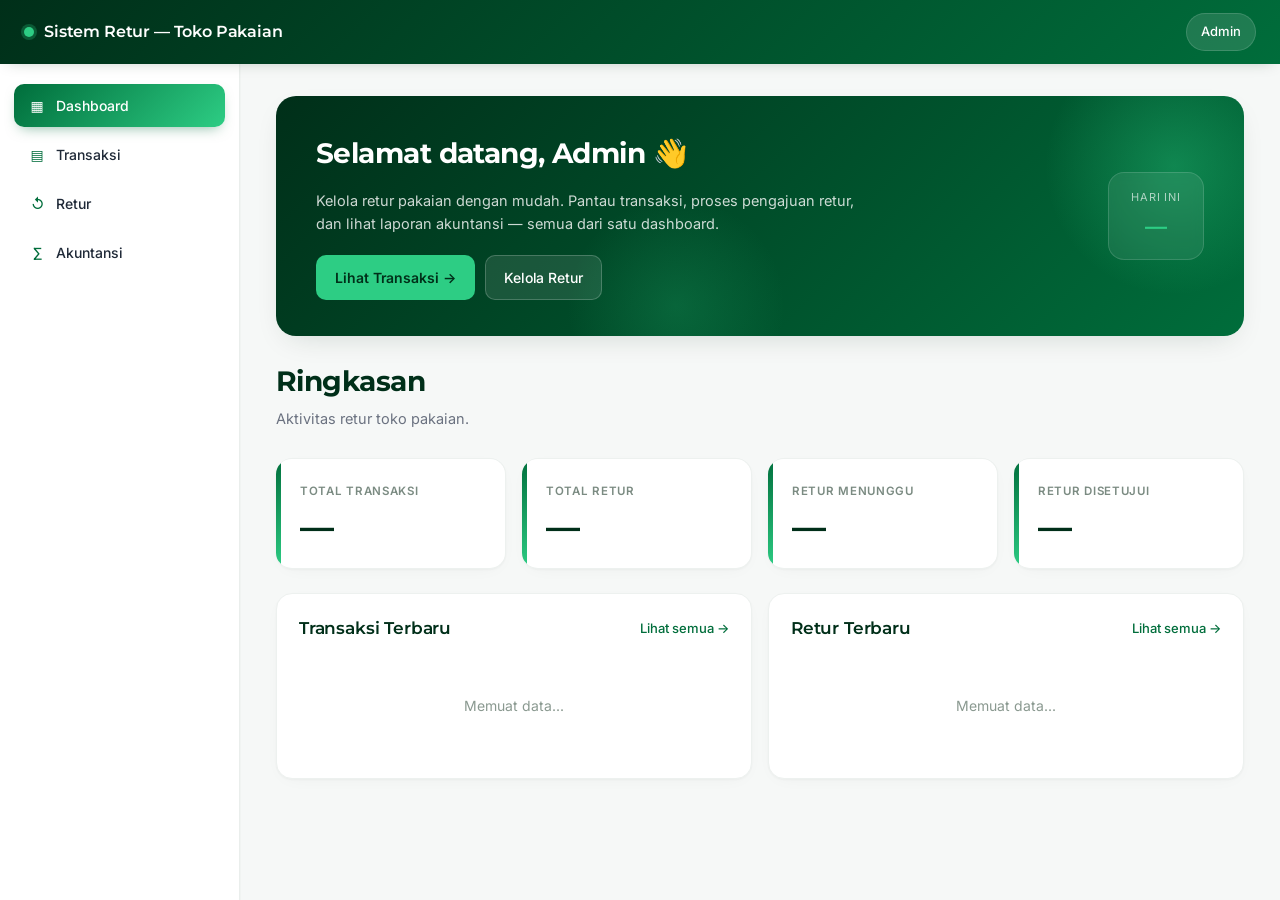
<file: index.html>
<!DOCTYPE html>
<html lang="id">
<head>
  <meta charset="UTF-8" />
  <meta name="viewport" content="width=device-width, initial-scale=1.0" />
  <title>Dashboard — Sistem Retur Toko Pakaian</title>

  <!-- Fonts -->
  <link rel="preconnect" href="https://fonts.googleapis.com" />
  <link rel="preconnect" href="https://fonts.gstatic.com" crossorigin />
  <link href="https://fonts.googleapis.com/css2?family=Inter:wght@400;500;600&family=Montserrat:wght@600;700&display=swap" rel="stylesheet" />

  <!-- CSS -->
  <link rel="stylesheet" href="css/style.css" />
</head>
<body>

  <!-- ============================= -->
  <!-- TOPBAR -->
  <!-- ============================= -->
  <header class="topbar">
    <button class="hamburger" id="btnHamburger" aria-label="Menu">
      <span></span><span></span><span></span>
    </button>
    <div class="topbar-title">
      <span class="brand-dot"></span>
      Sistem Retur — Toko Pakaian
    </div>
    <div class="topbar-user">Admin</div>
  </header>

  <!-- ============================= -->
  <!-- SIDEBAR -->
  <!-- ============================= -->
    <aside class="sidebar" id="sidebar">
    <nav class="nav">
      <a href="index.html" class="nav-item active">
        <span class="nav-icon">▦</span> Dashboard
      </a>
      <a href="transaksi.html" class="nav-item">
        <span class="nav-icon">▤</span> Transaksi
      </a>
      <a href="retur.html" class="nav-item">
        <span class="nav-icon">↺</span> Retur
      </a>
      <a href="akuntansi.html" class="nav-item">
        <span class="nav-icon">∑</span> Akuntansi
      </a>
    </nav>
  </aside>
  <div class="overlay" id="overlay"></div>

  <!-- ============================= -->
  <!-- MAIN -->
  <!-- ============================= -->
    <main class="main">

    <!-- HERO BANNER -->
    <section class="hero">
      <div class="hero-content">
        <h1>Selamat datang, Admin 👋</h1>
        <p>
          Kelola retur pakaian dengan mudah. Pantau transaksi, proses
          pengajuan retur, dan lihat laporan akuntansi — semua dari satu dashboard.
        </p>
        <div class="hero-actions">
          <a href="transaksi.html" class="btn btn-hero-primary">Lihat Transaksi →</a>
          <a href="retur.html" class="btn btn-hero-secondary">Kelola Retur</a>
        </div>
      </div>
      <div class="hero-badge">
        <div class="hero-badge-label">Hari Ini</div>
        <div class="hero-badge-value" id="heroTanggal">—</div>
      </div>
    </section>

    <!-- PAGE HEADER -->
    <div class="page-header" style="margin-top: 8px;">
      <h1>Ringkasan</h1>
      <p>Aktivitas retur toko pakaian.</p>
    </div>

    <!-- STATISTIK -->
    <section class="stats-grid">
      <div class="card stat-card">
        <div class="stat-label">TOTAL TRANSAKSI</div>
        <div class="stat-value" id="statTotalTransaksi">—</div>
      </div>
      <div class="card stat-card">
        <div class="stat-label">TOTAL RETUR</div>
        <div class="stat-value" id="statTotalRetur">—</div>
      </div>
      <div class="card stat-card">
        <div class="stat-label">RETUR MENUNGGU</div>
        <div class="stat-value" id="statReturPending">—</div>
      </div>
      <div class="card stat-card">
        <div class="stat-label">RETUR DISETUJUI</div>
        <div class="stat-value" id="statReturApproved">—</div>
      </div>
    </section>

    <!-- DAFTAR TERBARU -->
    <section class="two-col">

      <div class="card">
        <div class="card-header">
          <h2>Transaksi Terbaru</h2>
          <a href="transaksi.html" class="link">Lihat semua →</a>
        </div>
        <div id="listTransaksiTerbaru">
          <div class="loader">Memuat data...</div>
        </div>
      </div>

      <div class="card">
        <div class="card-header">
          <h2>Retur Terbaru</h2>
          <a href="retur.html" class="link">Lihat semua →</a>
        </div>
        <div id="listReturTerbaru">
          <div class="loader">Memuat data...</div>
        </div>
      </div>

    </section>

  </main>

  <!-- TOAST -->
  <div class="toast-wrap" id="toastWrap"></div>

  <!-- JS -->
  <script type="module" src="js/index.js"></script>
</body>
</html>
</file>
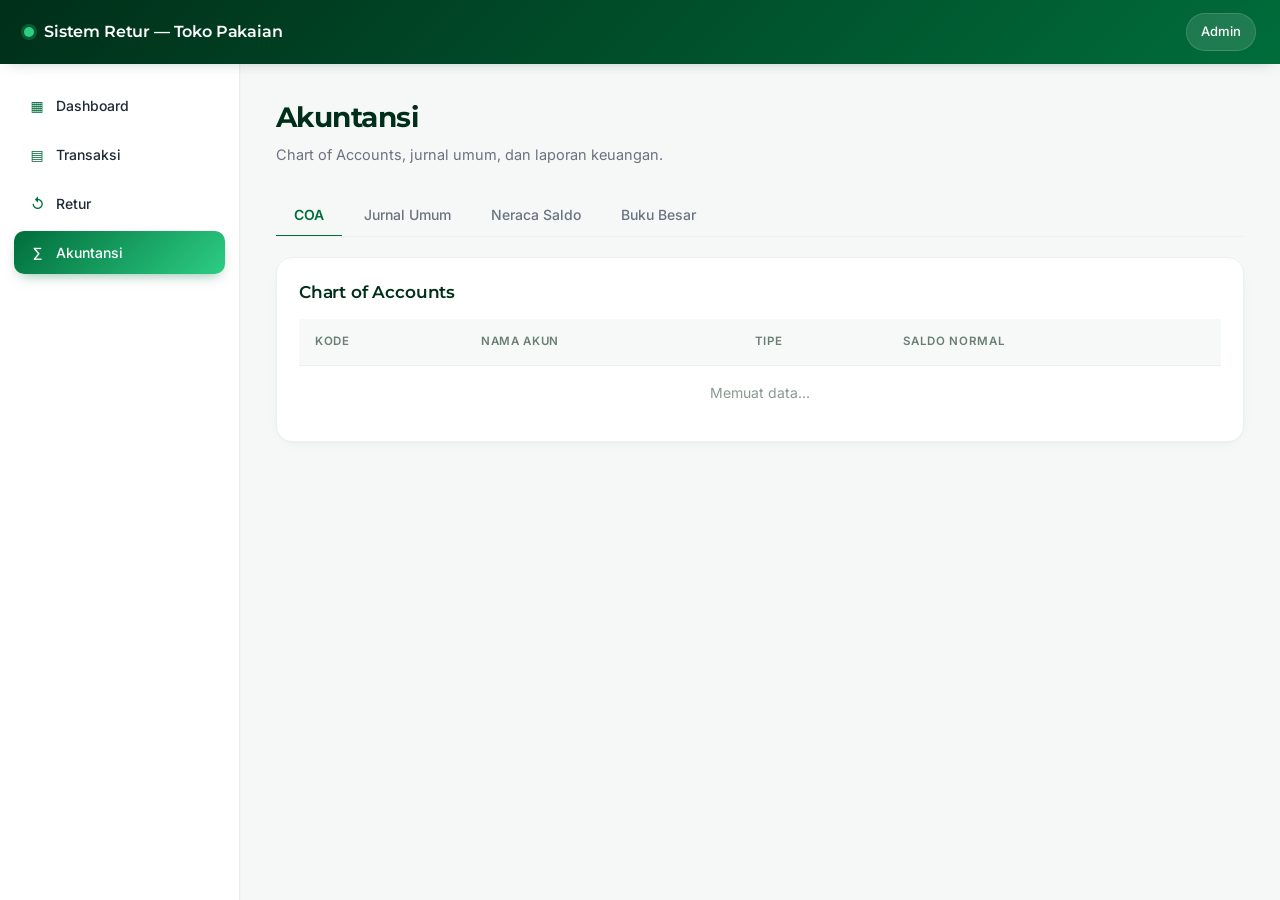
<file: akuntansi.html>
<!DOCTYPE html>
<html lang="id">
<head>
  <meta charset="UTF-8" />
  <meta name="viewport" content="width=device-width, initial-scale=1.0" />
  <title>Akuntansi — Sistem Retur Toko Pakaian</title>

  <link rel="preconnect" href="https://fonts.googleapis.com" />
  <link rel="preconnect" href="https://fonts.gstatic.com" crossorigin />
  <link href="https://fonts.googleapis.com/css2?family=Inter:wght@400;500;600&family=Montserrat:wght@600;700&display=swap" rel="stylesheet" />

  <link rel="stylesheet" href="css/style.css" />
</head>
<body>

  <header class="topbar">
    <button class="hamburger" id="btnHamburger" aria-label="Menu">
      <span></span><span></span><span></span>
    </button>
    <div class="topbar-title">
      <span class="brand-dot"></span>
      Sistem Retur — Toko Pakaian
    </div>
    <div class="topbar-user">Admin</div>
  </header>

    <aside class="sidebar" id="sidebar">
    <nav class="nav">
      <a href="index.html" class="nav-item">
        <span class="nav-icon">▦</span> Dashboard
      </a>
      <a href="transaksi.html" class="nav-item">
        <span class="nav-icon">▤</span> Transaksi
      </a>
      <a href="retur.html" class="nav-item">
        <span class="nav-icon">↺</span> Retur
      </a>
      <a href="akuntansi.html" class="nav-item active">
        <span class="nav-icon">∑</span> Akuntansi
      </a>
    </nav>
  </aside>
  <div class="overlay" id="overlay"></div>

  <main class="main">

    <div class="page-header">
      <h1>Akuntansi</h1>
      <p>Chart of Accounts, jurnal umum, dan laporan keuangan.</p>
    </div>

    <!-- TAB NAVIGATION -->
    <div class="tabs" id="tabsAkuntansi">
      <button class="tab-btn active" data-tab="coa">COA</button>
      <button class="tab-btn" data-tab="jurnal">Jurnal Umum</button>
      <button class="tab-btn" data-tab="neracaSaldo">Neraca Saldo</button>
      <button class="tab-btn" data-tab="bukuBesar">Buku Besar</button>
    </div>

    <!-- ============================= -->
    <!-- TAB 1: COA -->
    <!-- ============================= -->
    <section class="tab-panel active" id="tab-coa">
      <div class="card">
        <div class="card-header">
          <h2>Chart of Accounts</h2>
        </div>
        <div class="table-wrap">
          <table class="table">
            <thead>
              <tr>
                <th>Kode</th>
                <th>Nama Akun</th>
                <th>Tipe</th>
                <th>Saldo Normal</th>
              </tr>
            </thead>
            <tbody id="tbodyCoa">
              <tr><td colspan="4" class="loader">Memuat data...</td></tr>
            </tbody>
          </table>
        </div>
      </div>
    </section>

    <!-- ============================= -->
    <!-- TAB 2: JURNAL UMUM -->
    <!-- ============================= -->
    <section class="tab-panel" id="tab-jurnal">

      <div class="card toolbar">
        <button class="btn btn-primary" id="btnPostingPenjualan">Posting Semua Jurnal Penjualan</button>
        <button class="btn btn-primary" id="btnPostingRetur">Posting Semua Jurnal Retur</button>
        <button class="btn btn-secondary" id="btnRefreshJurnal">Refresh</button>
      </div>

      <div class="card">
        <div class="card-header">
          <h2>Daftar Jurnal Umum</h2>
        </div>
        <div class="table-wrap">
          <table class="table">
            <thead>
              <tr>
                <th>Tanggal</th>
                <th>Keterangan</th>
                <th>Referensi</th>
                <th class="text-right">Total Debit</th>
                <th class="text-center">Aksi</th>
              </tr>
            </thead>
            <tbody id="tbodyJurnal">
              <tr><td colspan="5" class="loader">Memuat data...</td></tr>
            </tbody>
          </table>
        </div>
      </div>

    </section>

    <!-- ============================= -->
    <!-- TAB 3: NERACA SALDO -->
    <!-- ============================= -->
    <section class="tab-panel" id="tab-neracaSaldo">
      <div class="card">
        <div class="card-header">
          <h2>Neraca Saldo</h2>
          <span class="text-muted" id="neracaSaldoDate"></span>
        </div>
        <div class="table-wrap">
          <table class="table">
            <thead>
              <tr>
                <th>Kode</th>
                <th>Nama Akun</th>
                <th>Tipe</th>
                <th class="text-right">Debit</th>
                <th class="text-right">Kredit</th>
                <th class="text-right">Saldo</th>
              </tr>
            </thead>
            <tbody id="tbodyNeracaSaldo">
              <tr><td colspan="6" class="loader">Memuat data...</td></tr>
            </tbody>
            <tfoot id="tfootNeracaSaldo"></tfoot>
          </table>
        </div>
      </div>
    </section>

    <!-- ============================= -->
    <!-- TAB 4: BUKU BESAR -->
    <!-- ============================= -->
    <section class="tab-panel" id="tab-bukuBesar">
      <div class="card toolbar">
        <select id="filterAkunBukuBesar" class="input select">
          <option value="">— Pilih Akun —</option>
        </select>
      </div>
      <div class="card">
        <div class="card-header">
          <h2 id="judulBukuBesar">Buku Besar</h2>
        </div>
        <div class="table-wrap">
          <table class="table">
            <thead>
              <tr>
                <th>Tanggal</th>
                <th>Keterangan</th>
                <th>Referensi</th>
                <th class="text-right">Debit</th>
                <th class="text-right">Kredit</th>
              </tr>
            </thead>
            <tbody id="tbodyBukuBesar">
              <tr><td colspan="5" class="empty">Pilih akun untuk melihat buku besar.</td></tr>
            </tbody>
          </table>
        </div>
      </div>
    </section>

  </main>

  <!-- ============================= -->
  <!-- MODAL DETAIL JURNAL -->
  <!-- ============================= -->
  <div class="modal" id="modalDetailJurnal">
    <div class="modal-content">
      <div class="modal-header">
        <h3>Detail Jurnal</h3>
        <button class="modal-close" data-close="modalDetailJurnal">×</button>
      </div>
      <div class="modal-body" id="detailJurnalBody">
        <!-- diisi JS -->
      </div>
      <div class="modal-footer">
        <button class="btn btn-secondary" data-close="modalDetailJurnal">Tutup</button>
      </div>
    </div>
  </div>

  <div class="toast-wrap" id="toastWrap"></div>

  <script type="module" src="js/akuntansi.js"></script>
</body>
</html>
</file>
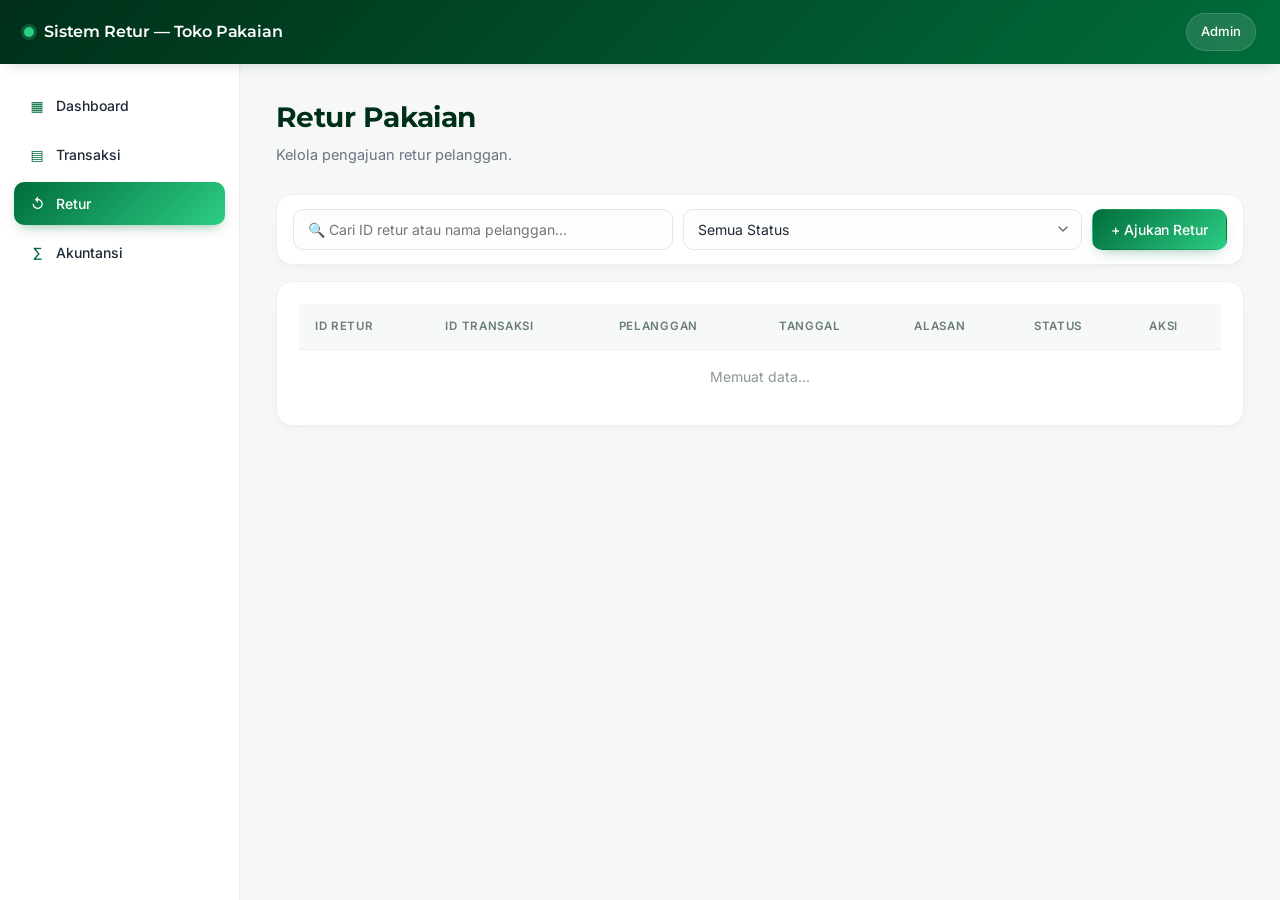
<file: retur.html>
<!DOCTYPE html>
<html lang="id">
<head>
  <meta charset="UTF-8" />
  <meta name="viewport" content="width=device-width, initial-scale=1.0" />
  <title>Retur — Sistem Retur Toko Pakaian</title>

  <link rel="preconnect" href="https://fonts.googleapis.com" />
  <link rel="preconnect" href="https://fonts.gstatic.com" crossorigin />
  <link href="https://fonts.googleapis.com/css2?family=Inter:wght@400;500;600&family=Montserrat:wght@600;700&display=swap" rel="stylesheet" />

  <link rel="stylesheet" href="css/style.css" />
</head>
<body>

  <header class="topbar">
    <button class="hamburger" id="btnHamburger" aria-label="Menu">
      <span></span><span></span><span></span>
    </button>
    <div class="topbar-title">
      <span class="brand-dot"></span>
      Sistem Retur — Toko Pakaian
    </div>
    <div class="topbar-user">Admin</div>
  </header>

    <aside class="sidebar" id="sidebar">
    <nav class="nav">
      <a href="index.html" class="nav-item">
        <span class="nav-icon">▦</span> Dashboard
      </a>
      <a href="transaksi.html" class="nav-item">
        <span class="nav-icon">▤</span> Transaksi
      </a>
      <a href="retur.html" class="nav-item active">
        <span class="nav-icon">↺</span> Retur
      </a>
      <a href="akuntansi.html" class="nav-item">
        <span class="nav-icon">∑</span> Akuntansi
      </a>
    </nav>
  </aside>
  <div class="overlay" id="overlay"></div>

  <main class="main">

    <div class="page-header">
      <h1>Retur Pakaian</h1>
      <p>Kelola pengajuan retur pelanggan.</p>
    </div>

    <!-- TOOLBAR -->
    <section class="card toolbar">
      <input
        type="text"
        id="inputSearchRetur"
        class="input"
        placeholder="🔍 Cari ID retur atau nama pelanggan..."
      />
      <select id="filterStatusRetur" class="input select">
        <option value="">Semua Status</option>
        <option value="pending">Pending</option>
        <option value="approved">Approved</option>
        <option value="rejected">Rejected</option>
        <option value="completed">Completed</option>
      </select>
      <button class="btn btn-primary" id="btnBukaFormRetur">+ Ajukan Retur</button>
    </section>

    <!-- TABEL -->
    <section class="card">
      <div class="table-wrap">
        <table class="table" id="tabelRetur">
          <thead>
            <tr>
              <th>ID Retur</th>
              <th>ID Transaksi</th>
              <th>Pelanggan</th>
              <th>Tanggal</th>
              <th>Alasan</th>
              <th>Status</th>
              <th class="text-center">Aksi</th>
            </tr>
          </thead>
          <tbody id="tbodyRetur">
            <tr><td colspan="7" class="loader">Memuat data...</td></tr>
          </tbody>
        </table>
      </div>
    </section>

  </main>

  <!-- ============================= -->
  <!-- MODAL FORM AJUKAN RETUR -->
  <!-- ============================= -->
  <div class="modal" id="modalFormRetur">
    <div class="modal-content">
      <div class="modal-header">
        <h3>Ajukan Retur Baru</h3>
        <button class="modal-close" data-close="modalFormRetur">×</button>
      </div>
      <form class="modal-body" id="formRetur" novalidate>

        <div class="form-group">
          <label for="fIdTransaksi">ID Transaksi <span class="req">*</span></label>
          <select id="fIdTransaksi" class="input select" required>
            <option value="">— Pilih Transaksi —</option>
          </select>
        </div>

        <div class="form-group">
          <label for="fPelanggan">Pelanggan</label>
          <input type="text" id="fPelanggan" class="input" readonly placeholder="(otomatis)" />
        </div>

        <div class="form-group">
          <label for="fTanggalRetur">Tanggal Retur <span class="req">*</span></label>
          <input type="date" id="fTanggalRetur" class="input" required />
        </div>

        <div class="form-group">
          <label for="fAlasan">Alasan Retur <span class="req">*</span></label>
          <textarea id="fAlasan" class="input" rows="3" required
            placeholder="Contoh: Ukuran tidak sesuai"></textarea>
        </div>

        <div class="form-group">
          <label for="fKeterangan">Keterangan</label>
          <textarea id="fKeterangan" class="input" rows="2"
            placeholder="Opsional"></textarea>
        </div>

        <div class="form-group">
          <label for="fStatus">Status <span class="req">*</span></label>
          <select id="fStatus" class="input select" required>
            <option value="pending" selected>Pending</option>
            <option value="approved">Approved</option>
            <option value="rejected">Rejected</option>
            <option value="completed">Completed</option>
          </select>
        </div>

      </form>
      <div class="modal-footer">
        <button class="btn btn-secondary" data-close="modalFormRetur">Batal</button>
        <button class="btn btn-primary" id="btnSimpanRetur">Simpan</button>
      </div>
    </div>
  </div>

  <!-- ============================= -->
  <!-- MODAL DETAIL RETUR -->
  <!-- ============================= -->
  <div class="modal" id="modalDetailRetur">
    <div class="modal-content">
      <div class="modal-header">
        <h3>Detail Retur</h3>
        <button class="modal-close" data-close="modalDetailRetur">×</button>
      </div>
      <div class="modal-body" id="detailReturBody">
        <!-- diisi JS -->
      </div>
      <div class="modal-footer">
        <button class="btn btn-secondary" data-close="modalDetailRetur">Tutup</button>
        <button class="btn btn-primary" id="btnSimpanStatus">Simpan Perubahan</button>
      </div>
    </div>
  </div>

  <!-- TOAST -->
  <div class="toast-wrap" id="toastWrap"></div>

  <script type="module" src="js/retur.js"></script>
</body>
</html>
</file>
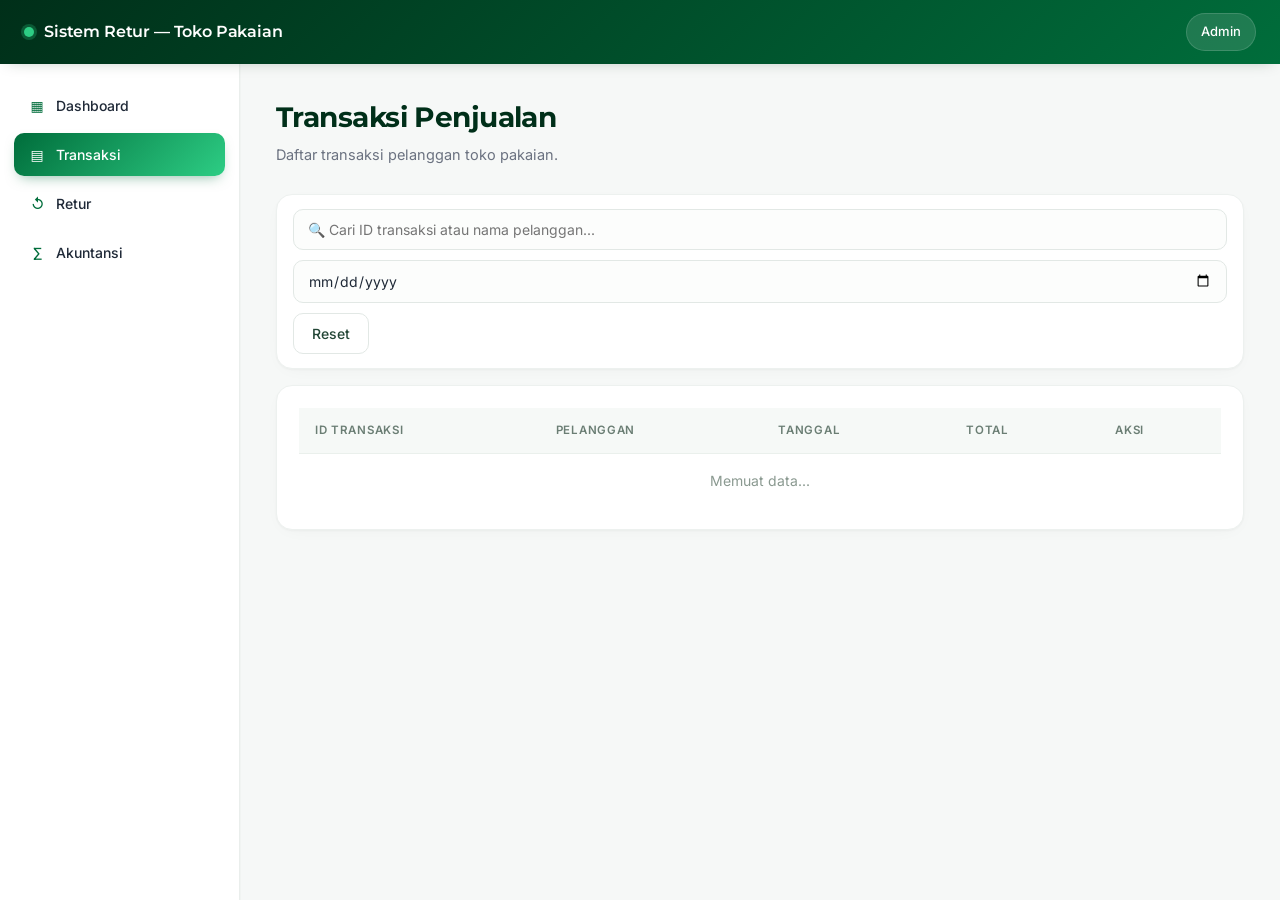
<file: transaksi.html>
<!DOCTYPE html>
<html lang="id">
<head>
  <meta charset="UTF-8" />
  <meta name="viewport" content="width=device-width, initial-scale=1.0" />
  <title>Transaksi — Sistem Retur Toko Pakaian</title>

  <link rel="preconnect" href="https://fonts.googleapis.com" />
  <link rel="preconnect" href="https://fonts.gstatic.com" crossorigin />
  <link href="https://fonts.googleapis.com/css2?family=Inter:wght@400;500;600&family=Montserrat:wght@600;700&display=swap" rel="stylesheet" />

  <link rel="stylesheet" href="css/style.css" />
</head>
<body>

  <header class="topbar">
    <button class="hamburger" id="btnHamburger" aria-label="Menu">
      <span></span><span></span><span></span>
    </button>
    <div class="topbar-title">
      <span class="brand-dot"></span>
      Sistem Retur — Toko Pakaian
    </div>
    <div class="topbar-user">Admin</div>
  </header>

    <aside class="sidebar" id="sidebar">
    <nav class="nav">
      <a href="index.html" class="nav-item">
        <span class="nav-icon">▦</span> Dashboard
      </a>
      <a href="transaksi.html" class="nav-item active">
        <span class="nav-icon">▤</span> Transaksi
      </a>
      <a href="retur.html" class="nav-item">
        <span class="nav-icon">↺</span> Retur
      </a>
      <a href="akuntansi.html" class="nav-item">
        <span class="nav-icon">∑</span> Akuntansi
      </a>
    </nav>
  </aside>
  <div class="overlay" id="overlay"></div>

  <main class="main">

    <div class="page-header">
      <h1>Transaksi Penjualan</h1>
      <p>Daftar transaksi pelanggan toko pakaian.</p>
    </div>

    <!-- TOOLBAR -->
    <section class="card toolbar">
      <input
        type="text"
        id="inputSearchTransaksi"
        class="input"
        placeholder="🔍 Cari ID transaksi atau nama pelanggan..."
      />
      <input
        type="date"
        id="filterTanggalTransaksi"
        class="input input-date"
      />
      <button class="btn btn-secondary" id="btnResetFilter">Reset</button>
    </section>

    <!-- TABEL -->
    <section class="card">
      <div class="table-wrap">
        <table class="table" id="tabelTransaksi">
          <thead>
            <tr>
              <th>ID Transaksi</th>
              <th>Pelanggan</th>
              <th>Tanggal</th>
              <th class="text-right">Total</th>
              <th class="text-center">Aksi</th>
            </tr>
          </thead>
          <tbody id="tbodyTransaksi">
            <tr><td colspan="5" class="loader">Memuat data...</td></tr>
          </tbody>
        </table>
      </div>
    </section>

  </main>

  <!-- ============================= -->
  <!-- MODAL DETAIL TRANSAKSI -->
  <!-- ============================= -->
  <div class="modal" id="modalDetailTransaksi">
    <div class="modal-content">
      <div class="modal-header">
        <h3>Detail Transaksi</h3>
        <button class="modal-close" data-close="modalDetailTransaksi">×</button>
      </div>
      <div class="modal-body" id="detailTransaksiBody">
        <!-- diisi JS -->
      </div>
      <div class="modal-footer">
        <button class="btn btn-secondary" data-close="modalDetailTransaksi">Tutup</button>
        <button class="btn btn-primary" id="btnAjukanReturDariModal">Ajukan Retur</button>
      </div>
    </div>
  </div>

  <!-- TOAST -->
  <div class="toast-wrap" id="toastWrap"></div>

  <script type="module" src="js/transaksi.js"></script>
</body>
</html>
</file>
<file: css/style.css>
/* =========================================================
   style.css — FINAL
   Sistem Retur & Akuntansi Toko Pakaian
   ========================================================= */

/* ---------- Reset ---------- */
*,
*::before,
*::after { box-sizing: border-box; }

html, body {
  margin: 0;
  padding: 0;
}

/* =========================================================
   CSS Variables
   ========================================================= */
:root {
  /* Warna utama */
  --dark-green : #002F19;
  --green      : #006D3B;
  --light-green: #2DCD84;
  --white      : #FFFFFF;

  /* Netral */
  --bg         : #F6F8F7;
  --surface    : #FFFFFF;
  --border     : #E5E7EB;
  --border-soft: #EDF1EF;
  --text       : #1F2937;
  --text-muted : #6B7280;

  /* Status retur */
  --pending-bg  : #FEF3C7; --pending-fg  : #92400E;
  --approved-bg : #D1FAE5; --approved-fg : #065F46;
  --rejected-bg : #FEE2E2; --rejected-fg : #991B1B;
  --completed-bg: #DBEAFE; --completed-fg: #1E40AF;

  /* Gradients (premium) */
  --grad-dark  : linear-gradient(135deg, #002F19 0%, #006D3B 100%);
  --grad-light : linear-gradient(135deg, #006D3B 0%, #2DCD84 100%);
  --grad-soft  : linear-gradient(135deg, #F0FBF5 0%, #E6F5ED 100%);

  /* Ukuran */
  --topbar-h    : 64px;
  --sidebar-w   : 240px;
  --radius      : 10px;
  --radius-lg   : 16px;
  --radius-xl   : 20px;

  /* Shadow */
  --shadow-sm  : 0 1px 2px rgba(0,0,0,.04);
  --shadow-md  : 0 4px 12px rgba(0,0,0,.06);
  --shadow-lg  : 0 10px 30px -12px rgba(0, 47, 25, .18);
  --shadow-xl  : 0 20px 50px -20px rgba(0, 47, 25, .25);

  /* Font */
  --font-head : 'Montserrat', system-ui, sans-serif;
  --font-body : 'Inter', system-ui, -apple-system, Segoe UI, Roboto, sans-serif;

  /* Transisi */
  --trans : all .2s cubic-bezier(.4, 0, .2, 1);
}

/* =========================================================
   Base
   ========================================================= */
body {
  font-family: var(--font-body);
  font-size: 14px;
  line-height: 1.5;
  color: var(--text);
  background: var(--bg);
  min-height: 100vh;
  -webkit-font-smoothing: antialiased;
  -moz-osx-font-smoothing: grayscale;
}

h1, h2, h3 {
  font-family: var(--font-head);
  color: var(--dark-green);
  margin: 0;
  letter-spacing: -0.01em;
}
h1 { font-size: 24px; font-weight: 700; }
h2 { font-size: 18px; font-weight: 600; }
h3 { font-size: 16px; font-weight: 600; }

a { color: var(--green); text-decoration: none; }
a:hover { text-decoration: underline; }

/* =========================================================
   TOPBAR (premium)
   ========================================================= */
.topbar {
  position: fixed;
  top: 0; left: 0; right: 0;
  height: var(--topbar-h);
  background: var(--grad-dark);
  color: var(--white);
  display: flex;
  align-items: center;
  gap: 16px;
  padding: 0 24px;
  z-index: 30;
  box-shadow: 0 1px 0 rgba(255,255,255,.06), 0 4px 16px -8px rgba(0,47,25,.35);
}

.topbar-title {
  font-family: var(--font-head);
  font-size: 16px;
  font-weight: 600;
  letter-spacing: -0.01em;
  display: flex;
  align-items: center;
  gap: 10px;
  flex: 1;
}

.brand-dot {
  width: 10px; height: 10px;
  border-radius: 50%;
  background: var(--light-green);
  box-shadow: 0 0 0 3px rgba(45,205,132,.25);
}

.topbar-user {
  font-size: 13px;
  font-weight: 500;
  padding: 8px 14px;
  border-radius: 999px;
  background: rgba(255,255,255,.12);
  border: 1px solid rgba(255,255,255,.14);
  color: var(--white);
  transition: var(--trans);
}
.topbar-user:hover { background: rgba(255,255,255,.2); }

/* Hamburger */
.hamburger {
  display: none;
  background: transparent;
  border: 0;
  padding: 6px;
  cursor: pointer;
  flex-direction: column;
  gap: 4px;
}
.hamburger span {
  display: block;
  width: 20px; height: 2px;
  background: var(--white);
  border-radius: 2px;
}

/* =========================================================
   SIDEBAR
   ========================================================= */
.sidebar {
  position: fixed;
  top: var(--topbar-h);
  left: 0;
  bottom: 0;
  width: var(--sidebar-w);
  background: #FFFFFF;
  border-right: 1px solid #EAEEEC;
  padding: 20px 14px;
  z-index: 20;
  transition: transform .25s ease;
  box-shadow: 1px 0 0 rgba(0,47,25,.02);
}

.nav { display: flex; flex-direction: column; gap: 6px; }

.nav-item {
  display: flex;
  align-items: center;
  gap: 10px;
  padding: 11px 14px;
  border-radius: 10px;
  color: var(--text);
  font-weight: 500;
  font-size: 14px;
  text-decoration: none;
  position: relative;
  transition: var(--trans);
}
.nav-item:hover {
  background: #F3F8F5;
  color: var(--dark-green);
  text-decoration: none;
}
.nav-item.active {
  background: var(--grad-light);
  color: var(--white);
  box-shadow: 0 6px 14px -6px rgba(0,109,59,.5);
}
.nav-item.active .nav-icon { color: var(--white); }

.nav-icon {
  display: inline-block;
  width: 18px; text-align: center;
  color: var(--green);
  font-size: 14px;
}

.overlay {
  display: none;
  position: fixed;
  inset: 0;
  background: rgba(0,0,0,.4);
  z-index: 15;
}
.overlay.show { display: block; }

/* =========================================================
   MAIN
   ========================================================= */
.main {
  margin-left: var(--sidebar-w);
  padding: calc(var(--topbar-h) + 32px) 36px 60px;
  min-height: 100vh;
}

.page-header { margin-bottom: 28px; }
.page-header h1 {
  font-size: 28px;
  font-weight: 700;
  letter-spacing: -0.02em;
}
.page-header p {
  margin: 6px 0 0;
  color: var(--text-muted);
  font-size: 14.5px;
}

/* =========================================================
   CARD
   ========================================================= */
.card {
  background: #FFFFFF;
  border: 1px solid var(--border-soft);
  border-radius: var(--radius-lg);
  box-shadow: 0 1px 2px rgba(0,47,25,.03), 0 4px 20px -10px rgba(0,47,25,.08);
  padding: 22px;
}

.card-header {
  display: flex;
  align-items: center;
  justify-content: space-between;
  margin-bottom: 14px;
}
.card-header h2 {
  font-size: 17px;
  font-weight: 600;
  letter-spacing: -0.01em;
}

.link {
  font-size: 13px;
  font-weight: 500;
  color: var(--green);
}

/* =========================================================
   DASHBOARD — STATS
   ========================================================= */
.stats-grid {
  display: grid;
  grid-template-columns: repeat(4, 1fr);
  gap: 16px;
  margin-bottom: 24px;
}

.stat-card {
  padding: 24px;
  border-left: 0;
  position: relative;
  overflow: hidden;
  transition: var(--trans);
  border-radius: var(--radius-lg);
}
.stat-card::before {
  content: '';
  position: absolute;
  top: 0; left: 0; bottom: 0;
  width: 5px;
  background: var(--grad-light);
  border-radius: 5px 0 0 5px;
}
.stat-card:hover {
  transform: translateY(-2px);
  box-shadow: 0 12px 32px -16px rgba(0,47,25,.2);
}

.stat-label {
  font-size: 11.5px;
  font-weight: 600;
  color: #7B8B82;
  letter-spacing: .06em;
  margin-bottom: 10px;
}
.stat-value {
  font-family: var(--font-head);
  font-size: 34px;
  font-weight: 700;
  color: var(--dark-green);
  letter-spacing: -0.03em;
  line-height: 1;
}

/* =========================================================
   HERO BANNER (dashboard)
   ========================================================= */
.hero {
  background: var(--grad-dark);
  color: var(--white);
  border-radius: var(--radius-xl);
  padding: 36px 40px;
  margin-bottom: 24px;
  position: relative;
  overflow: hidden;
  box-shadow: var(--shadow-lg);
  display: flex;
  align-items: center;
  justify-content: space-between;
  gap: 32px;
}
.hero::before {
  content: '';
  position: absolute;
  top: -60px; right: -60px;
  width: 260px; height: 260px;
  background: radial-gradient(circle, rgba(45,205,132,.35) 0%, transparent 70%);
  pointer-events: none;
}
.hero::after {
  content: '';
  position: absolute;
  bottom: -80px; left: 30%;
  width: 220px; height: 220px;
  background: radial-gradient(circle, rgba(45,205,132,.18) 0%, transparent 70%);
  pointer-events: none;
}

.hero-content { position: relative; z-index: 1; max-width: 560px; }

.hero h1 {
  font-family: var(--font-head);
  color: var(--white);
  font-size: 28px;
  font-weight: 700;
  letter-spacing: -0.02em;
  margin-bottom: 8px;
}
.hero p {
  color: rgba(255,255,255,.8);
  font-size: 14.5px;
  line-height: 1.6;
  margin-bottom: 20px;
}

.hero-actions {
  display: flex;
  gap: 10px;
  flex-wrap: wrap;
}

.hero-badge {
  position: relative;
  z-index: 1;
  flex: 0 0 auto;
  background: rgba(255,255,255,.08);
  border: 1px solid rgba(255,255,255,.14);
  padding: 16px 22px;
  border-radius: var(--radius-lg);
  text-align: center;
  backdrop-filter: blur(6px);
}
.hero-badge-label {
  font-size: 11px;
  text-transform: uppercase;
  letter-spacing: .08em;
  color: rgba(255,255,255,.65);
  margin-bottom: 4px;
}
.hero-badge-value {
  font-family: var(--font-head);
  font-size: 22px;
  font-weight: 700;
  color: var(--light-green);
}

/* =========================================================
   DASHBOARD — TWO COLUMN
   ========================================================= */
.two-col {
  display: grid;
  grid-template-columns: 1fr 1fr;
  gap: 16px;
}

.list-item {
  display: flex;
  align-items: center;
  justify-content: space-between;
  padding: 12px 4px;
  border-bottom: 1px solid var(--border-soft);
  gap: 12px;
}
.list-item:last-child { border-bottom: 0; }
.list-item .li-main {
  display: flex; flex-direction: column; gap: 2px;
  min-width: 0;
}
.list-item .li-title {
  font-weight: 500;
  color: var(--text);
  font-size: 14px;
  white-space: nowrap;
  overflow: hidden;
  text-overflow: ellipsis;
}
.list-item .li-sub {
  font-size: 12px;
  color: var(--text-muted);
}
.list-item .li-value {
  font-family: var(--font-head);
  font-weight: 600;
  color: var(--dark-green);
  white-space: nowrap;
}

/* =========================================================
   TOOLBAR (search & filter)
   ========================================================= */
.toolbar {
  display: flex;
  gap: 10px;
  align-items: center;
  margin-bottom: 16px;
  flex-wrap: wrap;
  padding: 14px 16px;
}
.toolbar .input { flex: 1; min-width: 200px; }
.toolbar .btn { flex: 0 0 auto; }

/* =========================================================
   FORM CONTROLS
   ========================================================= */
.input {
  width: 100%;
  font-family: inherit;
  font-size: 14px;
  color: var(--text);
  background: #FCFDFC;
  border: 1px solid #E2E8E5;
  border-radius: 10px;
  padding: 11px 14px;
  outline: none;
  transition: var(--trans);
}
.input:hover { border-color: #C9D9D0; }
.input:focus {
  background: #FFFFFF;
  border-color: var(--green);
  box-shadow: 0 0 0 4px rgba(0,109,59,.08);
}
.input[readonly] {
  background: #F3F4F6;
  color: var(--text-muted);
  cursor: not-allowed;
}
.input.input-date { min-width: 160px; flex: 0 0 auto; }

textarea.input { resize: vertical; min-height: 60px; }

.select {
  appearance: none;
  background-image: url("data:image/svg+xml;utf8,<svg xmlns='http://www.w3.org/2000/svg' width='12' height='12' viewBox='0 0 12 12'><path d='M2 4l4 4 4-4' stroke='%236B7280' stroke-width='1.5' fill='none' stroke-linecap='round' stroke-linejoin='round'/></svg>");
  background-repeat: no-repeat;
  background-position: right 12px center;
  padding-right: 32px;
}

/* =========================================================
   BUTTON
   ========================================================= */
.btn {
  display: inline-flex;
  align-items: center;
  justify-content: center;
  gap: 6px;
  font-family: inherit;
  font-size: 14px;
  font-weight: 500;
  padding: 11px 18px;
  border-radius: 10px;
  border: 1px solid transparent;
  cursor: pointer;
  transition: var(--trans);
  white-space: nowrap;
  letter-spacing: -0.005em;
}
.btn:active { transform: translateY(1px); }
.btn:disabled { opacity: .6; cursor: not-allowed; }

.btn-primary {
  background: var(--grad-light);
  color: var(--white);
  box-shadow: 0 6px 16px -8px rgba(0,109,59,.55);
}
.btn-primary:hover:not(:disabled) {
  transform: translateY(-1px);
  box-shadow: 0 10px 22px -8px rgba(0,109,59,.65);
}

.btn-secondary {
  background: #FFFFFF;
  color: #234636;
  border-color: #E2E8E5;
}
.btn-secondary:hover:not(:disabled) {
  background: #F3F8F5;
  border-color: #C9D9D0;
}

.btn-danger {
  background: #DC2626;
  color: var(--white);
}
.btn-danger:hover:not(:disabled) { background: #B91C1C; }

.btn-sm {
  padding: 6px 12px;
  font-size: 13px;
}

/* Tombol khusus hero */
.btn-hero-primary {
  background: var(--light-green);
  color: var(--dark-green);
  font-weight: 600;
}
.btn-hero-primary:hover { background: #26B874; }

.btn-hero-secondary {
  background: rgba(255,255,255,.1);
  color: var(--white);
  border: 1px solid rgba(255,255,255,.2);
}
.btn-hero-secondary:hover { background: rgba(255,255,255,.18); }

/* =========================================================
   TABLE
   ========================================================= */
.table-wrap {
  width: 100%;
  overflow-x: auto;
}

.table {
  width: 100%;
  border-collapse: collapse;
  font-size: 13.5px;
}
.table thead th {
  text-align: left;
  font-size: 11.5px;
  font-weight: 600;
  text-transform: uppercase;
  letter-spacing: .06em;
  color: #6B7E74;
  padding: 14px 16px;
  border-bottom: 1px solid #EAF0EC;
  background: #F6F9F7;
  white-space: nowrap;
}
.table tbody td {
  padding: 16px;
  border-bottom: 1px solid var(--border-soft);
  vertical-align: middle;
  font-size: 14px;
}
.table tbody tr {
  transition: background .15s;
}
.table tbody tr:last-child td { border-bottom: 0; }
.table tbody tr:hover { background: #F9FCFA; }

.table tfoot td {
  padding: 14px 16px;
  border-top: 2px solid #EAF0EC;
  border-bottom: 0;
  background: #F8FAF9;
  font-weight: 600;
  color: var(--dark-green);
}

.text-right  { text-align: right; }
.text-center { text-align: center; }

.id-cell {
  font-family: ui-monospace, Menlo, Consolas, monospace;
  font-size: 12.5px;
  color: var(--text-muted);
}

/* =========================================================
   BADGE STATUS
   ========================================================= */
.badge {
  display: inline-block;
  font-size: 11.5px;
  font-weight: 600;
  padding: 5px 12px;
  border-radius: 8px;
  text-transform: capitalize;
  letter-spacing: .02em;
}
.badge-pending   { background: var(--pending-bg);   color: var(--pending-fg); }
.badge-approved  { background: var(--approved-bg);  color: var(--approved-fg); }
.badge-rejected  { background: var(--rejected-bg);  color: var(--rejected-fg); }
.badge-completed { background: var(--completed-bg); color: var(--completed-fg); }

/* Badge tipe akun */
.badge-tipe {
  display: inline-block;
  font-size: 11.5px;
  font-weight: 600;
  padding: 3px 9px;
  border-radius: 6px;
  text-transform: capitalize;
  letter-spacing: .02em;
}
.badge-tipe.aset       { background: #DBEAFE; color: #1E40AF; }
.badge-tipe.kewajiban  { background: #FEE2E2; color: #991B1B; }
.badge-tipe.ekuitas    { background: #EDE9FE; color: #5B21B6; }
.badge-tipe.pendapatan { background: #D1FAE5; color: #065F46; }
.badge-tipe.beban      { background: #FEF3C7; color: #92400E; }

/* =========================================================
   LOADER / EMPTY / ERROR
   ========================================================= */
.loader,
.empty,
.error-text {
  padding: 40px 20px;
  text-align: center;
  color: #8A9990;
  font-size: 14px;
}
.error-text { color: #B91C1C; }

/* =========================================================
   MODAL
   ========================================================= */
.modal {
  display: none;
  position: fixed;
  inset: 0;
  z-index: 50;
  background: rgba(0,0,0,.45);
  padding: 20px;
  overflow-y: auto;
}
.modal.show {
  display: flex;
  align-items: flex-start;
  justify-content: center;
}

.modal-content {
  background: var(--surface);
  width: 100%;
  max-width: 520px;
  margin: 40px auto;
  border-radius: var(--radius-lg);
  box-shadow: var(--shadow-xl);
  animation: modalIn .2s ease;
}
@keyframes modalIn {
  from { opacity: 0; transform: translateY(-8px); }
  to   { opacity: 1; transform: translateY(0); }
}

.modal-header {
  display: flex;
  align-items: center;
  justify-content: space-between;
  padding: 18px 22px;
  border-bottom: 1px solid var(--border-soft);
}
.modal-close {
  background: transparent;
  border: 0;
  font-size: 22px;
  line-height: 1;
  color: var(--text-muted);
  cursor: pointer;
  padding: 0 4px;
}
.modal-close:hover { color: var(--text); }

.modal-body {
  padding: 22px;
  max-height: 60vh;
  overflow-y: auto;
}
.modal-footer {
  display: flex;
  justify-content: flex-end;
  gap: 10px;
  padding: 16px 22px;
  border-top: 1px solid var(--border-soft);
  background: #FAFBFA;
  border-radius: 0 0 var(--radius-lg) var(--radius-lg);
}

/* Detail rows */
.detail-row {
  display: flex;
  gap: 12px;
  padding: 10px 0;
  border-bottom: 1px dashed var(--border-soft);
}
.detail-row:last-child { border-bottom: 0; }
.detail-row .dr-label {
  flex: 0 0 130px;
  color: var(--text-muted);
  font-size: 13px;
}
.detail-row .dr-value {
  flex: 1;
  color: var(--text);
  font-size: 13.5px;
  word-break: break-word;
}

/* =========================================================
   FORM GROUP (dalam modal)
   ========================================================= */
.form-group { margin-bottom: 14px; }
.form-group label {
  display: block;
  font-size: 13px;
  font-weight: 500;
  color: var(--text);
  margin-bottom: 6px;
}
.req { color: #DC2626; }

/* =========================================================
   TOAST
   ========================================================= */
.toast-wrap {
  position: fixed;
  right: 20px;
  bottom: 20px;
  display: flex;
  flex-direction: column;
  gap: 10px;
  z-index: 100;
}

.toast {
  min-width: 220px;
  max-width: 340px;
  background: var(--dark-green);
  color: var(--white);
  font-size: 13.5px;
  padding: 12px 16px;
  border-radius: 10px;
  box-shadow: var(--shadow-lg);
  opacity: 0;
  transform: translateY(8px);
  animation: toastIn .2s ease forwards;
}
.toast.success { background: var(--green); }
.toast.error   { background: #B91C1C; }

@keyframes toastIn {
  to { opacity: 1; transform: translateY(0); }
}

/* =========================================================
   TABS (halaman Akuntansi)
   ========================================================= */
.tabs {
  display: flex;
  gap: 4px;
  margin-bottom: 20px;
  border-bottom: 1px solid var(--border-soft);
  overflow-x: auto;
  -webkit-overflow-scrolling: touch;
}

.tab-btn {
  font-family: inherit;
  font-size: 14px;
  font-weight: 500;
  color: var(--text-muted);
  background: transparent;
  border: 0;
  border-bottom: 2px solid transparent;
  padding: 12px 18px;
  cursor: pointer;
  white-space: nowrap;
  transition: color .15s, border-color .15s;
  margin-bottom: -1px;
}
.tab-btn:hover { color: var(--dark-green); }
.tab-btn.active {
  color: var(--green);
  border-bottom-color: var(--green);
  font-weight: 600;
}

.tab-panel { display: none; }
.tab-panel.active { display: block; }

/* =========================================================
   UTILITAS TEKS
   ========================================================= */
.text-muted { color: var(--text-muted); font-size: 13px; }

/* =========================================================
   SCROLLBAR HALUS
   ========================================================= */
::-webkit-scrollbar { width: 10px; height: 10px; }
::-webkit-scrollbar-track { background: transparent; }
::-webkit-scrollbar-thumb {
  background: #D5E0DA;
  border-radius: 10px;
  border: 2px solid #F6F8F7;
}
::-webkit-scrollbar-thumb:hover { background: #B5C7BD; }

/* =========================================================
   RESPONSIVE
   ========================================================= */
@media (max-width: 1024px) {
  .stats-grid { grid-template-columns: repeat(2, 1fr); }
}

@media (max-width: 900px) {
  .hamburger { display: flex; }

  .sidebar {
    transform: translateX(-100%);
    box-shadow: var(--shadow-md);
  }
  .sidebar.open { transform: translateX(0); }

  .main {
    margin-left: 0;
    padding: calc(var(--topbar-h) + 24px) 20px 48px;
  }

  .hero { padding: 28px 24px; flex-direction: column; align-items: flex-start; }
  .hero h1 { font-size: 22px; }
  .hero-badge { width: 100%; }
}

@media (max-width: 700px) {
  .two-col { grid-template-columns: 1fr; }
  .toolbar { flex-direction: column; align-items: stretch; }
  .toolbar .input { min-width: 0; }
  .stats-grid { grid-template-columns: 1fr 1fr; }
  .stat-value { font-size: 26px; }
  h1 { font-size: 22px; }
  .page-header h1 { font-size: 22px; }

  .modal-content { margin: 10px auto; }
  .detail-row { flex-direction: column; gap: 2px; }
  .detail-row .dr-label { flex: none; }

  .toast-wrap { left: 16px; right: 16px; bottom: 16px; }
  .toast { max-width: none; width: 100%; }

  .tabs { gap: 0; }
  .tab-btn { padding: 10px 12px; font-size: 13px; }
}

@media (max-width: 480px) {
  .stats-grid { grid-template-columns: 1fr; }
}
</file>
